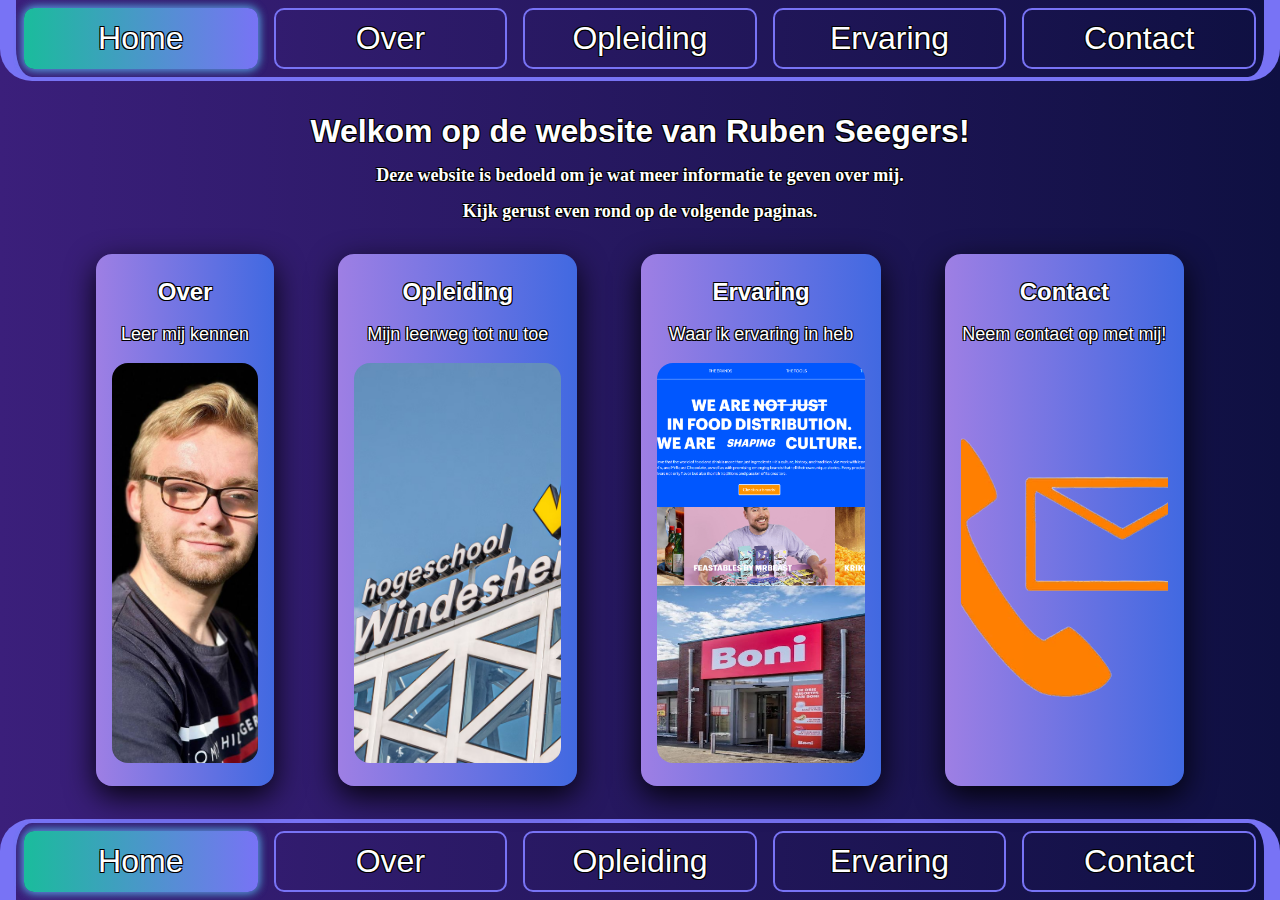
<file: index.html>
<!DOCTYPE html>
<html lang="nl">
<head>
  <meta charset="UTF-8">
  <meta name="viewport" content="width=device-width, initial-scale=1.0">
  <link rel="stylesheet" href="/CSS/site.css">
  <link rel="stylesheet" href="/CSS/text_settings.css">
</head>
<body>
  <header id="main-header" class="website-header">
    <ul>
      <li><a class="active" href="/index.html">Home</a></li>
      <li><a href="/Paginas/over.html">Over</a></li>
      <li><a href="/Paginas/opleiding.html">Opleiding</a></li>
      <li><a href="/Paginas/ervaring.html">Ervaring</a></li>
      <li><a href="/Paginas/contact.html">Contact</a></li>
    </ul>
  </header>
  
  <main>
    <h1>Welkom op de website van Ruben Seegers!</h1>
    <h2>Deze website is bedoeld om je wat meer informatie te geven over mij.</h2>
    <h2>Kijk gerust even rond op de volgende paginas.</h2>
    
    <div class="info-card-container">
      <reference-card
        title="Over"
        text="Leer mij kennen"
        image="/images/over/rubenPortret.jpeg"
        pageLink="/Paginas/over.html">
      </reference-card>
      
      <reference-card
        title="Opleiding"
        text="Mijn leerweg tot nu toe"
        image="/images/windesheim.avif"
        pageLink="/Paginas/opleiding.html">
      </reference-card>

      <reference-card
        title="Ervaring"
        text="Waar ik ervaring in heb"
        image="/images/werkervaring_collage.png"
        pageLink="/Paginas/ervaring.html">
      </reference-card>

      <reference-card
        title="Contact"
        text="Neem contact op met mij!"
        image="/images/contact.png"
        pageLink="/Paginas/contact.html">
      </reference-card>

    </div>

  </main>

  <footer id="main-footer">
    <ul>
      <li><a class="active" href="/index.html">Home</a></li>
      <li><a href="/Paginas/over.html">Over</a></li>
      <li><a href="/Paginas/opleiding.html">Opleiding</a></li>
      <li><a href="/Paginas/ervaring.html">Ervaring</a></li>
      <li><a href="/Paginas/contact.html">Contact</a></li>
    </ul>
  </footer>
  <script src="/JS/header.js"></script>
  <script src="/JS/webcomponents/referenceCard.js"></script>
</body>
</html>
</file>
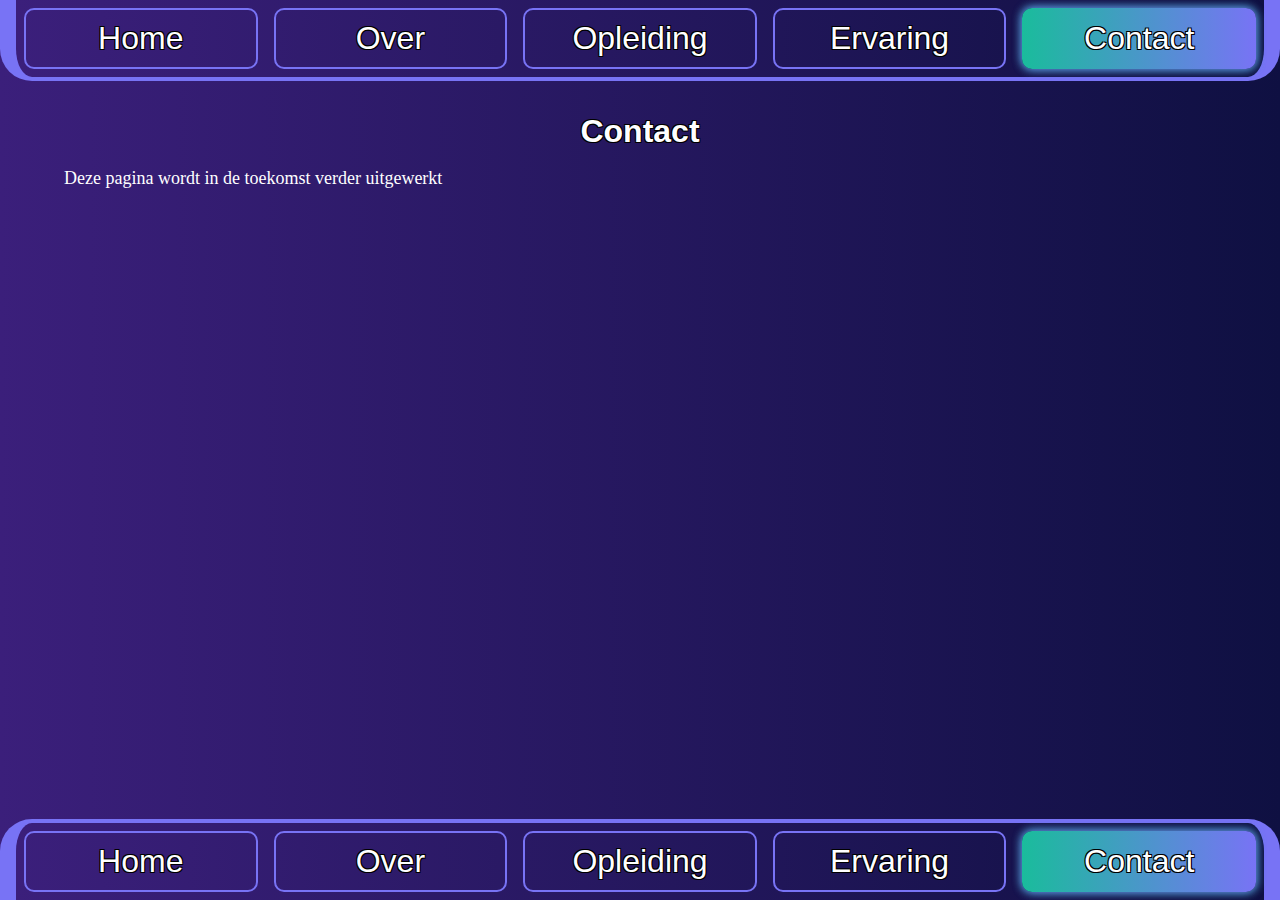
<file: Paginas/contact.html>
<!DOCTYPE html>
<html lang="nl">
<head>
  <meta charset="UTF-8">
  <meta name="viewport" content="width=device-width, initial-scale=1.0">
  <link rel="stylesheet" href="/CSS/site.css">
  <link rel="stylesheet" href="/CSS/text_settings.css">
</head>
<body>
  <header id="main-header" class="website-header">
    <ul>
      <li><a href="/index.html">Home</a></li>
      <li><a href="/Paginas/over.html">Over</a></li>
      <li><a href="/Paginas/opleiding.html">Opleiding</a></li>
      <li><a href="/Paginas/ervaring.html">Ervaring</a></li>
      <li><a class="active" href="/Paginas/contact.html">Contact</a></li>
    </ul>
  </header>
  
  <main>
    <h1>Contact</h1>
    <p>Deze pagina wordt in de toekomst verder uitgewerkt</p>    

  </main>

  <footer id="main-footer">
    <ul>
      <li><a href="/index.html">Home</a></li>
      <li><a href="/Paginas/over.html">Over</a></li>
      <li><a href="/Paginas/opleiding.html">Opleiding</a></li>
      <li><a href="/Paginas/ervaring.html">Ervaring</a></li>
      <li><a class="active" href="/Paginas/contact.html">Contact</a></li>
    </ul>
  </footer>
  <script src="/JS/header.js"></script>
</body>
</html>
</file>
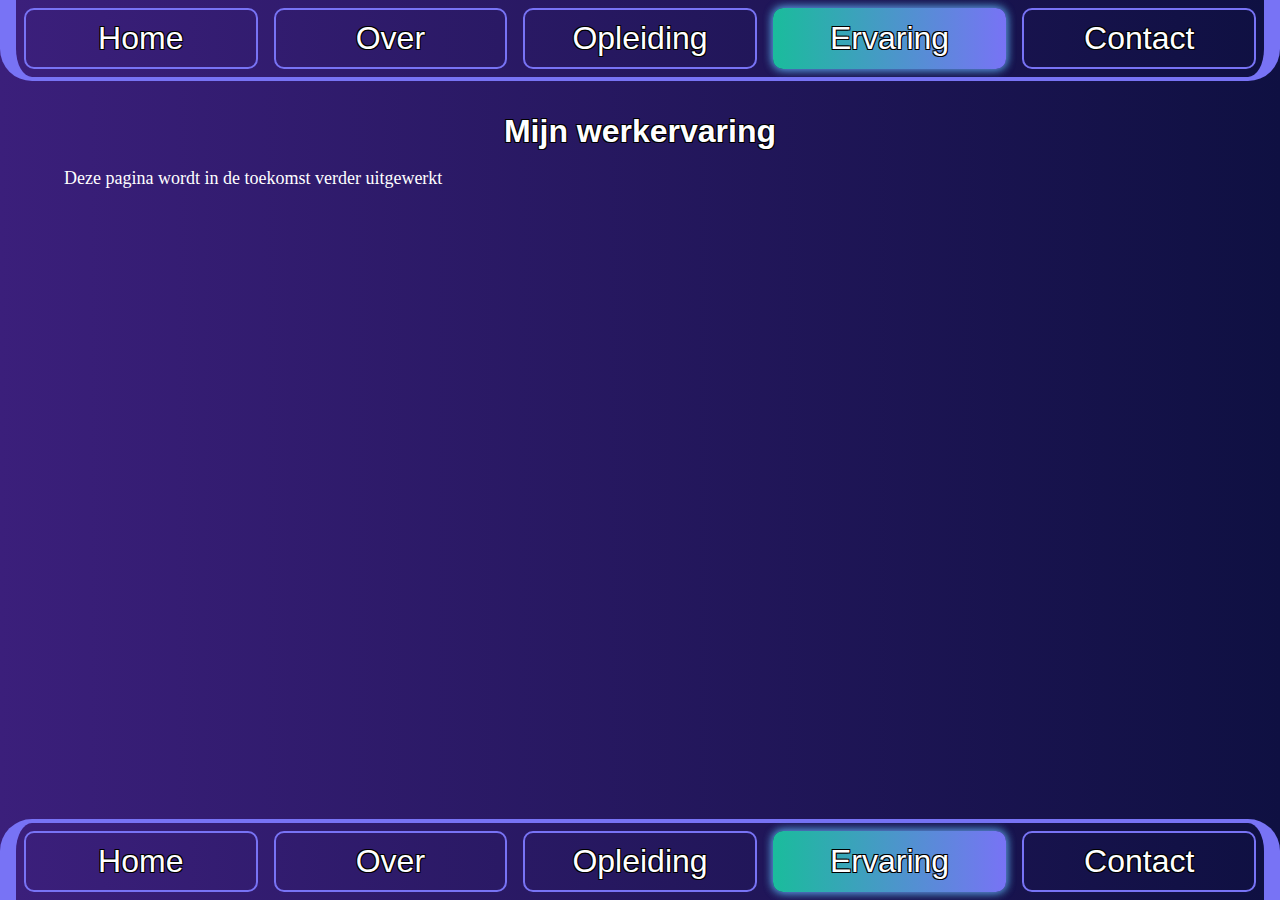
<file: Paginas/ervaring.html>
<!DOCTYPE html>
<html lang="nl">
<head>
  <meta charset="UTF-8">
  <meta name="viewport" content="width=device-width, initial-scale=1.0">
  <link rel="stylesheet" href="/CSS/site.css">
  <link rel="stylesheet" href="/CSS/text_settings.css">
</head>
<body>
  <header id="main-header" class="website-header">
    <ul>
      <li><a href="/index.html">Home</a></li>
      <li><a href="/Paginas/over.html">Over</a></li>
      <li><a href="/Paginas/opleiding.html">Opleiding</a></li>
      <li><a class="active" href="/Paginas/ervaring.html">Ervaring</a></li>
      <li><a href="/Paginas/contact.html">Contact</a></li>
    </ul>
  </header>
  
  <main>
    <h1>Mijn werkervaring</h1>    
    <p>Deze pagina wordt in de toekomst verder uitgewerkt</p>
  </main>

  <footer id="main-footer">
    <ul>
      <li><a href="/index.html">Home</a></li>
      <li><a href="/Paginas/over.html">Over</a></li>
      <li><a href="/Paginas/opleiding.html">Opleiding</a></li>
      <li><a class="active" href="/Paginas/ervaring.html">Ervaring</a></li>
      <li><a href="/Paginas/contact.html">Contact</a></li>
    </ul>
  </footer>
  <script src="/JS/header.js"></script>
</body>
</html>
</file>
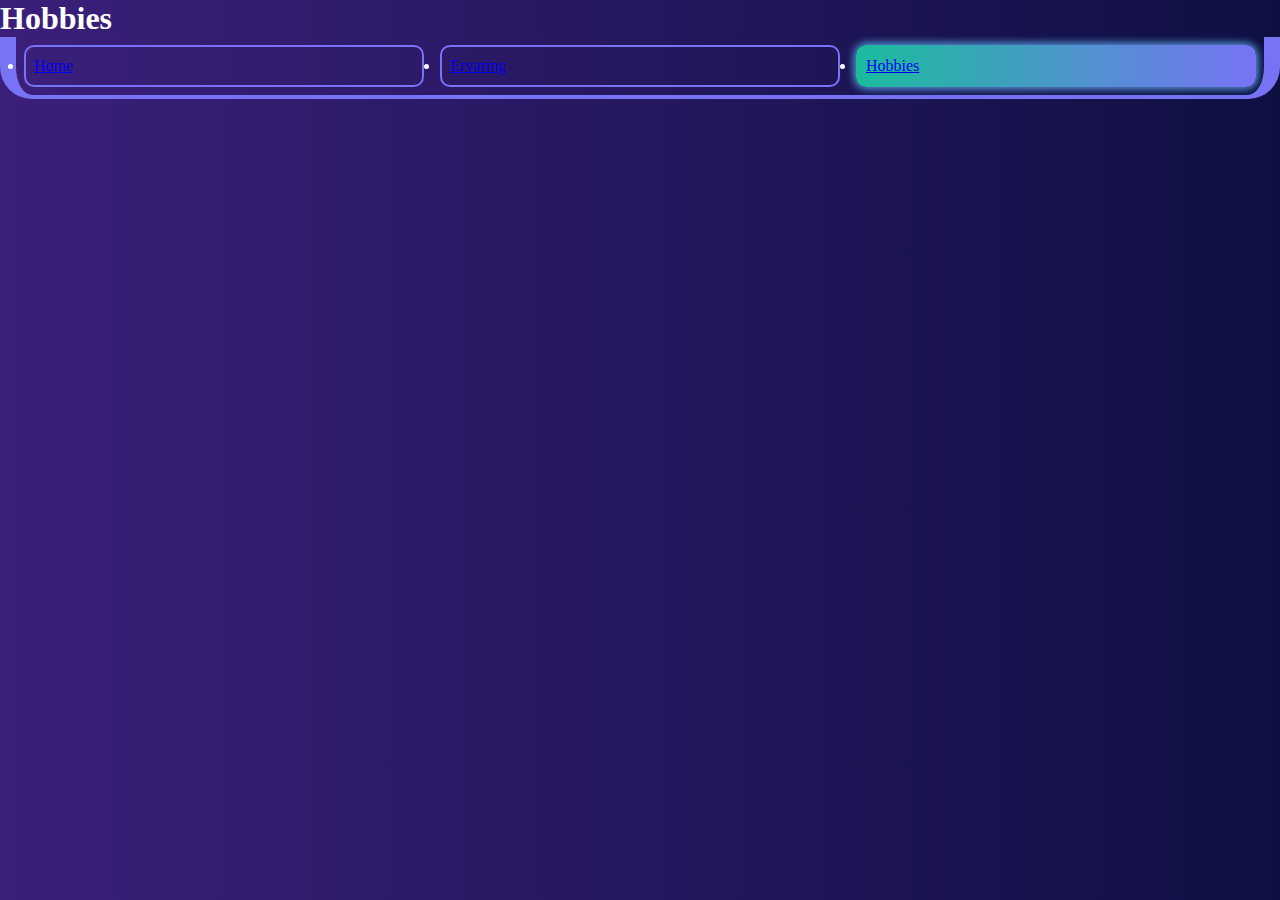
<file: Paginas/hobbies.html>
<!DOCTYPE html>
<html lang="nl">
<head>
  <meta charset="UTF-8">
  <meta name="viewport" content="width=device-width, initial-scale=1.0">
  <link rel="stylesheet" href="/CSS/site.css">
</head>
<body>
  <header class="website-header">
    <h1>Hobbies</h1>
    <ul>
      <li><a href="/index.html">Home</a></li>
      <li><a href="/Paginas/ervaring.html">Ervaring</a></li>
      <li><a class="active" href="/Paginas/hobbies.html">Hobbies</a></li>
    </ul>
  </header>
  
  <main>


   

  </main>

  <footer>

       
  </footer>

</body>
</html>
</file>
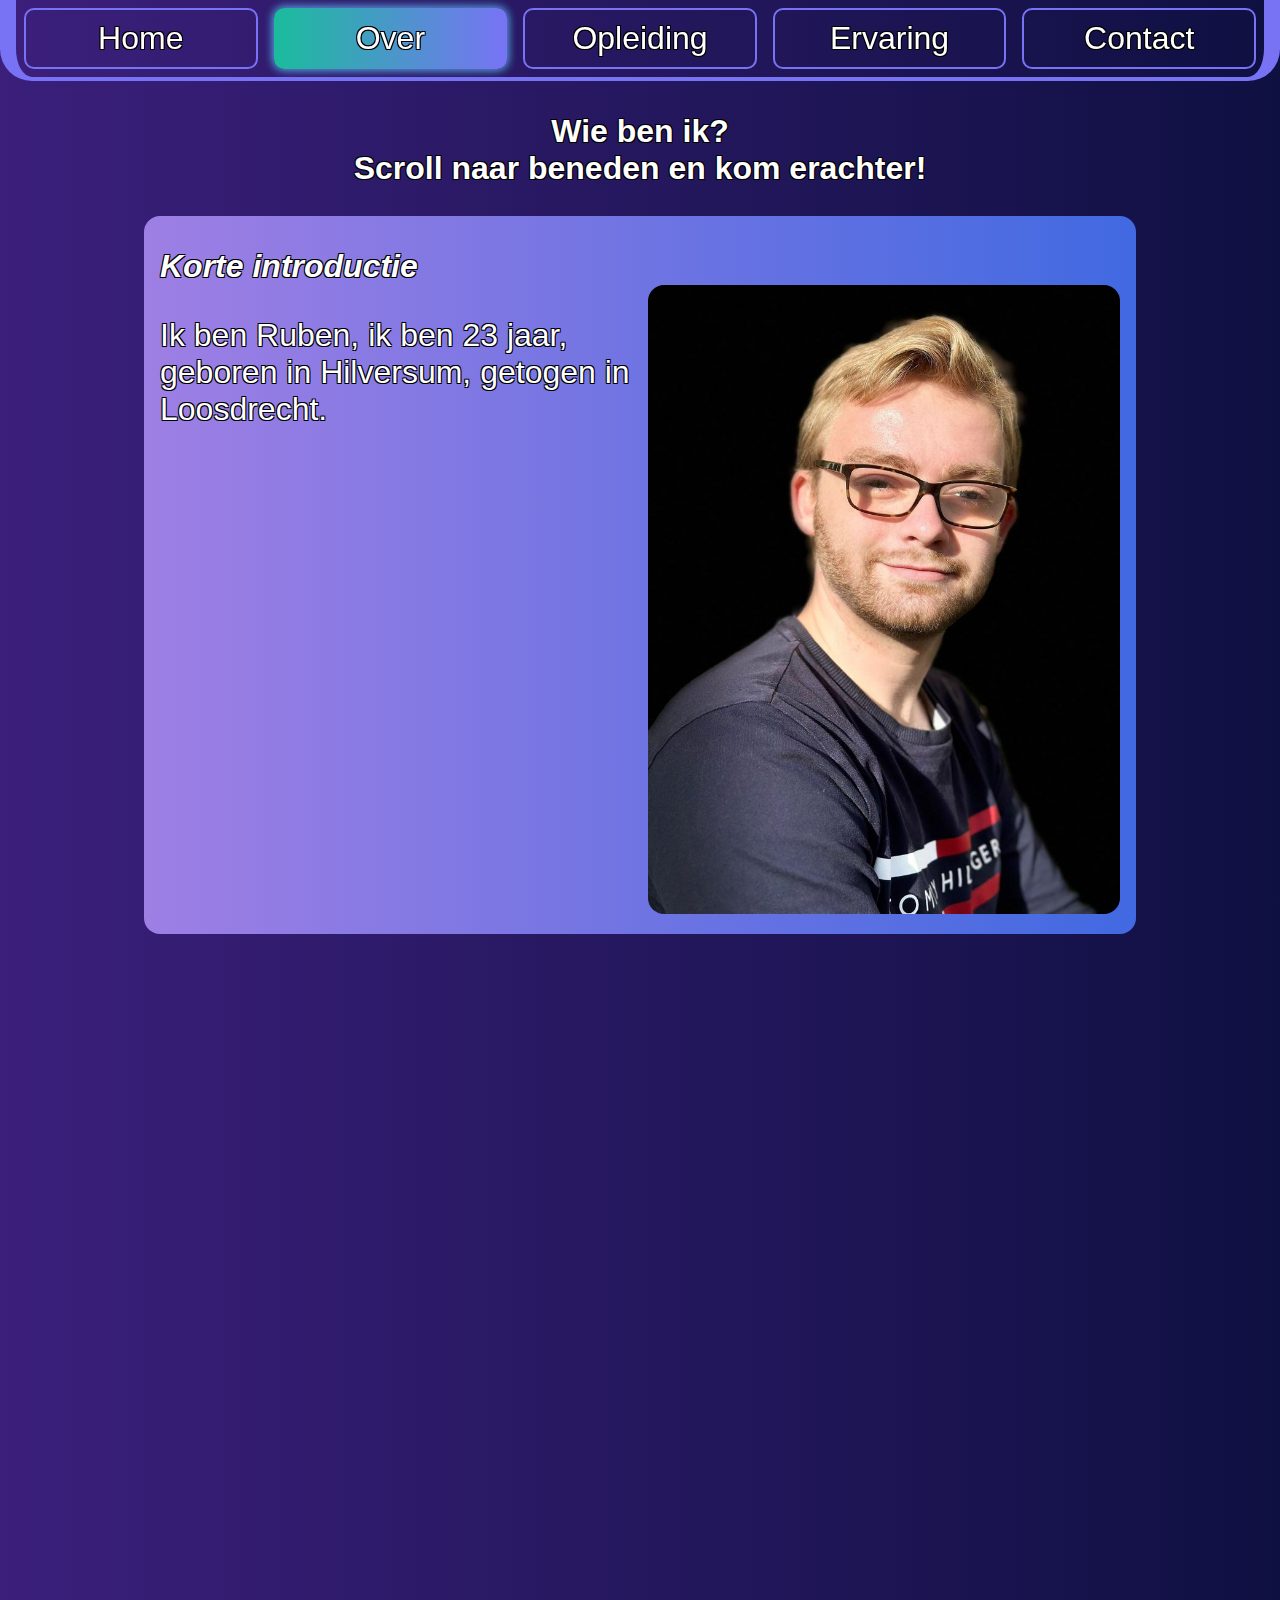
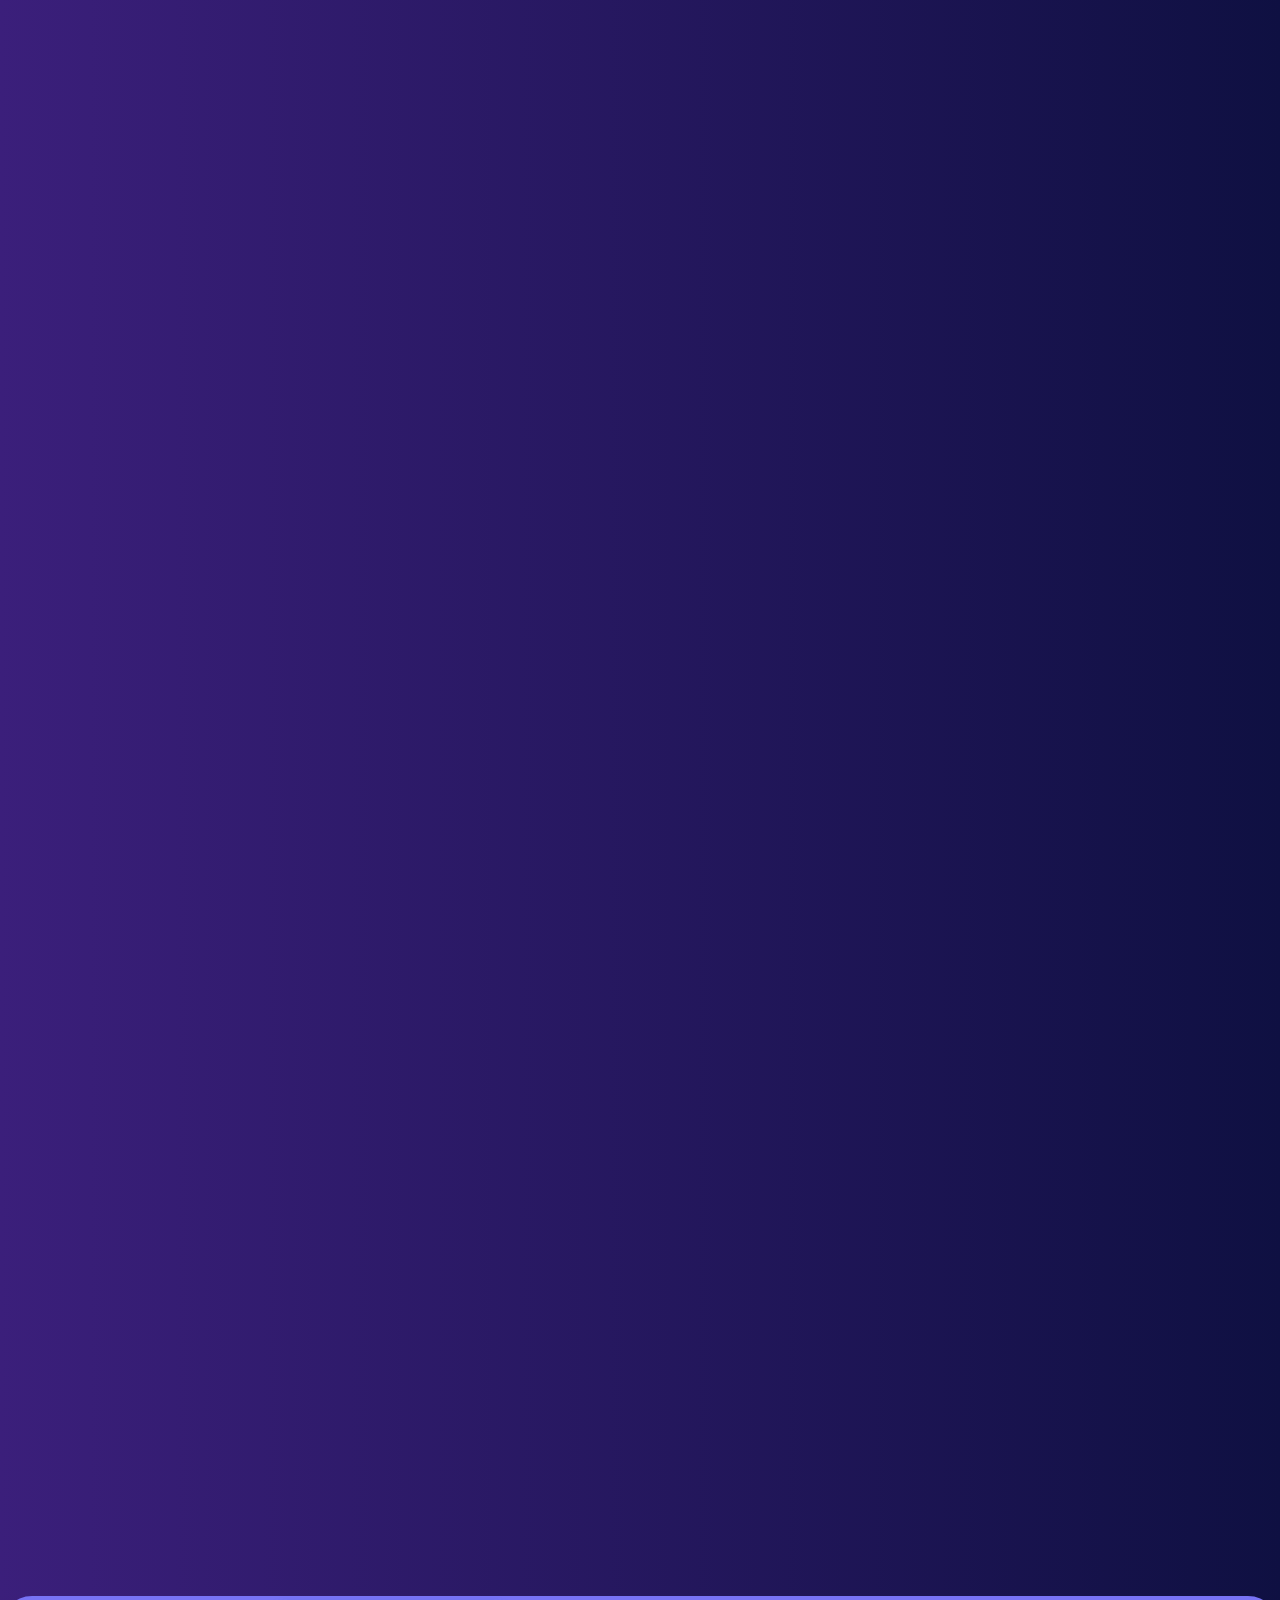
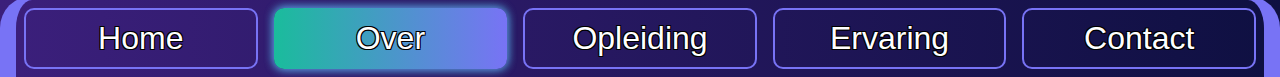
<file: Paginas/over.html>
<!DOCTYPE html>
<html lang="nl">
<head>
  <meta charset="UTF-8">
  <meta name="viewport" content="width=device-width, initial-scale=1.0">
  <link rel="stylesheet" href="/CSS/site.css">
  <link rel="stylesheet" href="/CSS/text_settings.css">
  <link rel="stylesheet" href="/CSS/over.css">
</head>
<body>
  <header id="main-header" class="website-header">
    <ul>
      <li><a href="/index.html">Home</a></li>
      <li><a class="active" href="/Paginas/over.html">Over</a></li>
      <li><a href="/Paginas/opleiding.html">Opleiding</a></li>
      <li><a href="/Paginas/ervaring.html">Ervaring</a></li>
      <li><a href="/Paginas/contact.html">Contact</a></li>
    </ul>
  </header>
  
  <main>
    <h1>Wie ben ik?<br>Scroll naar beneden en kom erachter!</h1>
    <div class="about-cards-container">
      <about-card
        title="Korte introductie"
        text="Ik ben Ruben, ik ben 23 jaar,
        geboren in Hilversum, getogen in Loosdrecht."
        image="/images/over/rubenPortret.jpeg">
    
      </about-card>
      <about-card
        title="Karakter"
        text="Deze woorden vatten mij het best samen: <br><br>- Vriendelijk <br>- Behulpzaam <br>- Direct <br>- Eerlijk <br>- Hard werkend"
        image="/images/over/karakter.jpg">
    
      </about-card>

      <about-card
        title="Hobbies"
        text="Als ik tijd over heb besteed ik deze natuurlijk ook aan hobbies.<br><br>Ik heb wel een aantal dingen die ik leuk vind om mijn tijd mee te verdoen:<br><br>- Gamen<br>
        - ICT projecten<br>- Verschillende bieren proeven<br>- Afspreken met vrienden<br>- Films/documentaires kijken<br>- Meer leren over geschiedenis"
        image="/images/over/collageHobbies.jpg">
      </about-card>

      <about-card
        title="Vriendschap"
        text="Vriendschap is voor mij belangrijk, ik zie mijn vrienden als een tweede familie. <br><br>Ik doe daarom altijd mijn best voor ze en probeer regelmatig met ze af te spreken om onze banden goed te onderhouden.<br><br>
        De meeste van mijn vrienden ken ik al jaren, en dit gaat voorlopig nog wel zo blijven."
        image="/images/over/robbieenruubie.jpg">
      </about-card>
    </div>
  </main>

  <footer id="main-footer">
    <ul>
      <li><a href="/index.html">Home</a></li>
      <li><a class="active" href="/Paginas/over.html">Over</a></li>
      <li><a href="/Paginas/opleiding.html">Opleiding</a></li>
      <li><a href="/Paginas/ervaring.html">Ervaring</a></li>
      <li><a href="/Paginas/contact.html">Contact</a></li>
    </ul>
  </footer>
  <script src="/JS/header.js"></script>
  <script src="/JS/webcomponents/aboutCard.js"></script>
</body>
</html>
</file>
<file: CSS/site.css>
html, body {
    height: 100%;
    margin: 0;
    display: flex;
    flex-direction: column;
}

body {
    margin: 0;
    background-image: linear-gradient(to right, #3b1f7b, #0f1042);    
    color: white;
}

main {
    flex: 1;
    margin: 5%;
    margin-top: 0;
    margin-bottom: 0;
}

#main-header {
  position: sticky;
  top: 0;
  z-index: 1000;
  transition: transform 0.3s ease;
}

#main-header.hidden {
  transform: translateY(-100%);
}

h1 {
    margin: auto;
}

ul {
    display: flex;
    margin: 0;
    padding: 0.5rem;
    background-image: linear-gradient(to right, #3b1f7b, #0f1042);   
    gap: 1rem;
    border-bottom: solid 	#7873f5 0.25rem;
    border-left: solid 	#7873f5 1rem;
    border-right: solid #7873f5 1rem;

    border-bottom-right-radius: 2rem;
    border-bottom-left-radius: 2rem;
}

footer ul {
    border-bottom: none;
    border-bottom-right-radius: 0;
    border-bottom-left-radius: 0;

    border-top: solid #7873f5 0.25rem;
    border-top-right-radius: 2rem;
    border-top-left-radius: 2rem;
}

li {
    flex: 1;
}

li a {
    display: block;
    border-radius: 0.625rem;
    padding: 0.625rem 0.5rem;
    border: solid #7873f5 2px;
}

li a:hover:not(.active) {
    background-image: linear-gradient(to right, #1abc9c, #7d5ec2);
    box-shadow: 
        0 0 10px #7873f5,
        0 0 10px #1abc9c;
    border: solid transparent 2px;
    background-origin: border-box;
}

li a.active {
    border-image: linear-gradient(to right, #1abc9c, #7873f5);
    border: solid transparent 2px;
    background-origin: border-box;
}

.website-header {
    margin-bottom: 2rem;
}

.active {
    background-image: linear-gradient(to right, #1abc9c, #7873f5);
    box-shadow: 
        0 0 10px #7873f5,
        0 0 10px #1abc9c;
}

.info-card-container{
    display: flex;
    flex-direction: row;
    margin: 2rem 0;
}

@media (max-width: 915px){

    main {
        margin: 10% 10% 0 10%;
    }

    .website-header {
        margin-bottom: 0;
    }

    ul {
        gap: 0.25rem;
    }

    .info-card-container {
        flex-direction: column;
    }
}
</file>
<file: CSS/text_settings.css>
h1, h2 {
    text-align: center;
    text-shadow: 
    -1px -1px 0 #000,  
     1px -1px 0 #000,
    -1px  1px 0 #000,
     1px  1px 0 #000;
}

h1, li a {
    font-family:'Gill Sans', 'Gill Sans MT', Calibri, 'Trebuchet MS', sans-serif;
}

p, h2 {
    font-family:Georgia, 'Times New Roman', Times, serif;
    font-size: large;
}

ul{
    list-style-type: none;
}

li a {
    font-size: xx-large;
    color: white;
    text-align: center;
    text-decoration: none;
    text-shadow: 
    -1px -1px 0 #000,  
     1px -1px 0 #000,
    -1px  1px 0 #000,
     1px  1px 0 #000;
}

@media (max-width: 915px){
    li a {
        font-size: small;
    }
}
</file>
<file: CSS/over.css>
.about-cards-container{
    display: flex;
    flex-direction: column;
    gap: 3rem;
    align-items: center;
    margin: 2.5% 10% 10% 10%;
}
@media (max-width: 915px){

    main {
        margin: 10% 0 0 0;
    }
}
</file>
